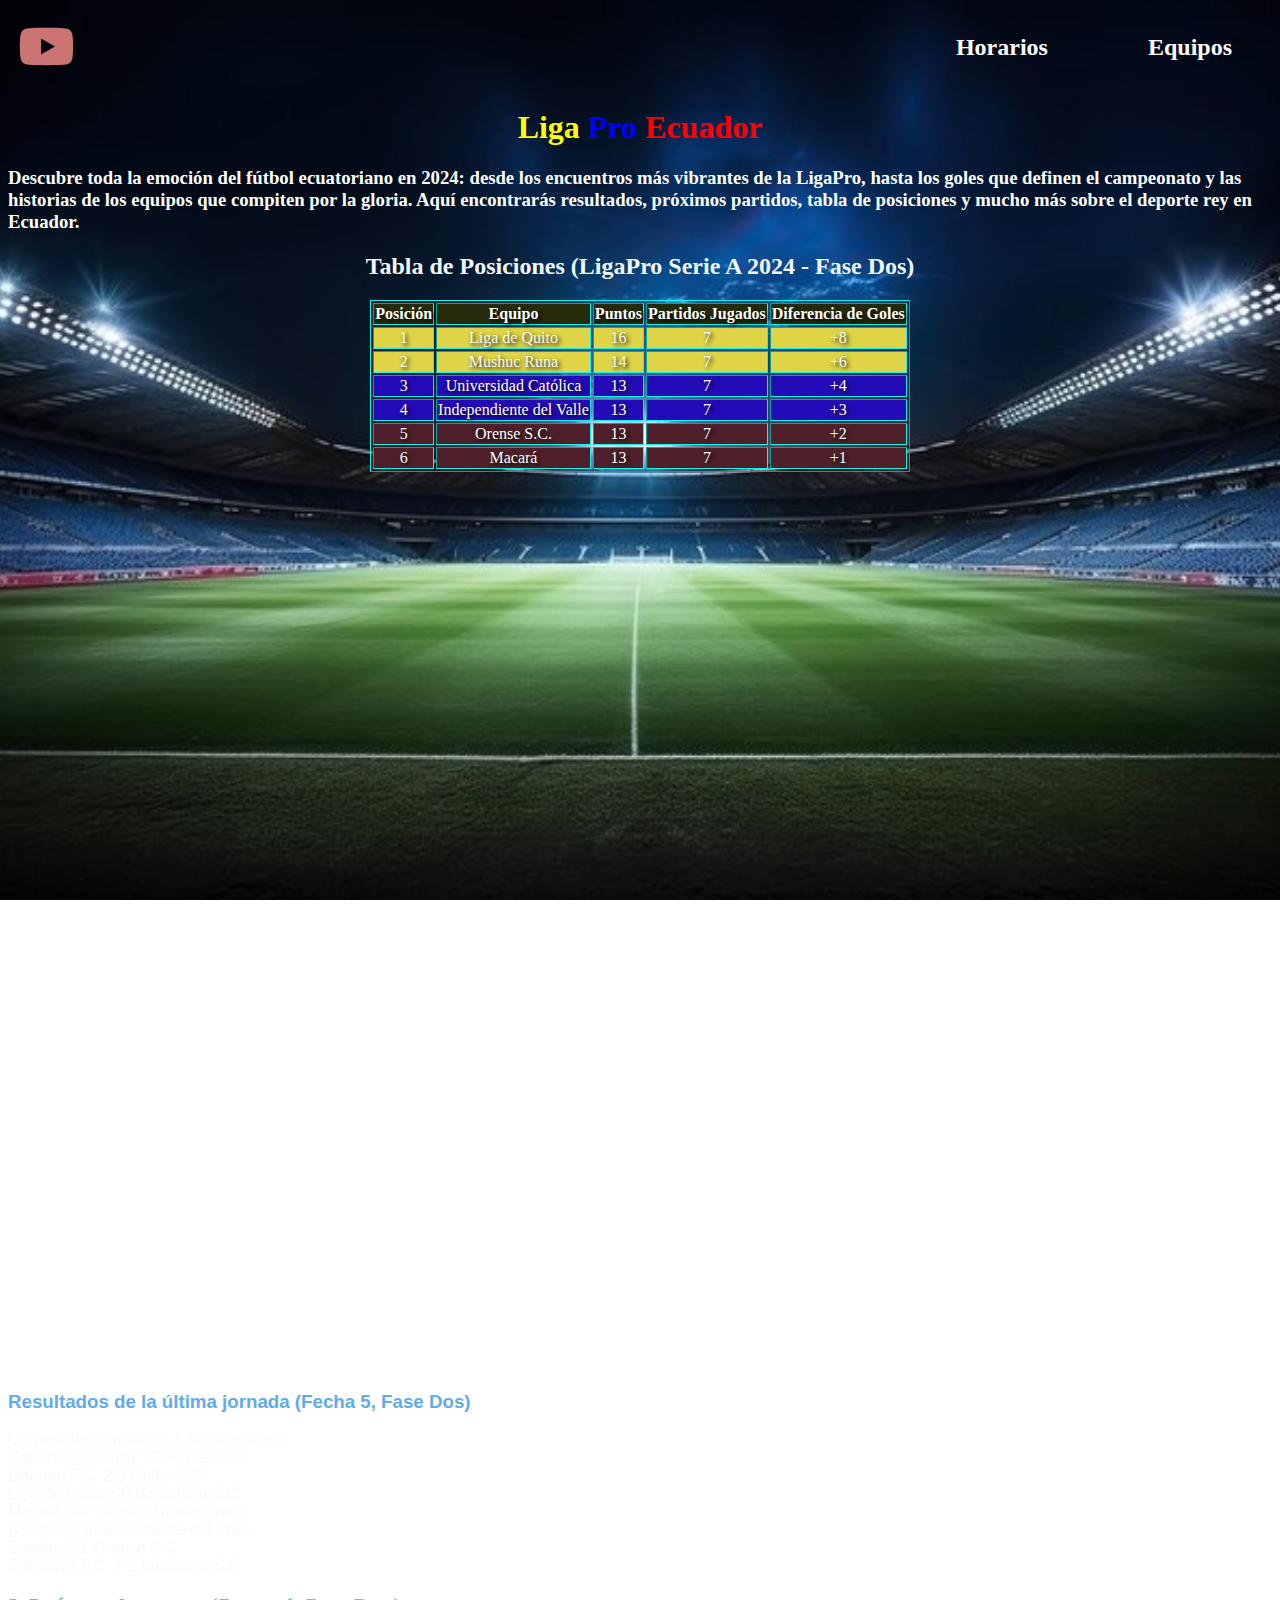
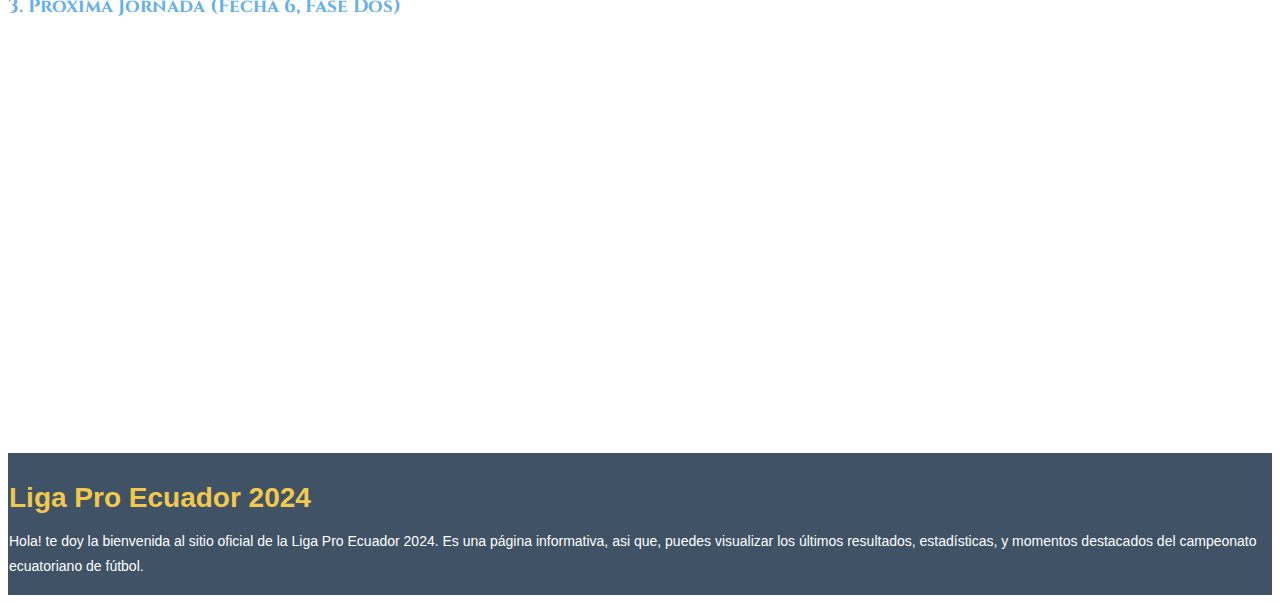
<file: index.html>
<!DOCTYPE html>
<html lang="en">

<head>
    <meta charset="UTF-8">
    <meta name="viewport" content="width=device-width, initial-scale=1.0">
    <link rel="icon" type="image/jpg" sizes="32x32" href="ImagenesPro/Logo.jpg">
    <link rel="apple-touch-icon" sizes="180x180" href="ImagenesPro/Logo.jpg">
    <link rel="icon" type="image/jpg" sizes="16x16" href="ImagenesPro/Logo.jpg">
    <title>Fútbol Ecuatoriano 2024</title>
    <!--CSS-->
    <link rel="stylesheet" href="estilos/bases.css">
    <link rel="stylesheet" href="estilos/mains.css">

</head>

<body>
    <!--Encabezado-->
    <header class="s-header">
        <section class="barra-superior">
            <!-- Logo de YouTube -->
            <div class="header-logo">
                <a class="logo-youtube" href="https://www.youtube.com/@LIGAPROEC">
                    <i class="fab fa-youtube" aria-hidden="true"></i>
                </a>
            </div>
            <!-- Enlaces de Horarios y Equipos -->
            <!--Ayuda a navegar dentro del sitio web-->
            <nav>
                <div class="enlaces">
                    <h1><a href="html/horarios.html">Horarios</a></h1>
                    <h1><a href="html/equipos.html">Equipos</a></h1>
                </div>
            </nav>
        </section>

    </header>
    <!------------------------------------------------------------------------------------------------------------------------------------------------------------------------>
    <!--Título de la Página luego del encabezado-->
    <div class="titulo-principal">
        <h1 class="titulo">
            <span class="liga">Liga</span>
            <span class="pro">Pro</span>
            <span class="ecuador">Ecuador</span>
        </h1>
    </div>
    <!------------------------------------------------------------------------------------------------------------------------------------------------------------------------>
    <!--Texto de entrada para iniciar con la página informativa-->
    <div class="introduccion">
        <h3>Descubre toda la emoción del fútbol ecuatoriano en 2024: desde los encuentros más
            vibrantes de la LigaPro, hasta los goles que definen el campeonato y las historias de los equipos que
            compiten
            por
            la gloria. Aquí encontrarás resultados, próximos partidos, tabla de posiciones y mucho más sobre el deporte
            rey
            en
            Ecuador.</h3>
    </div>
    <!------------------------------------------------------------------------------------------------------------------------------------------------------------------------>
    <!--Comienzo de tabla acerca de la tabla de posiciones más relevante de la Liga Pro Seria A 2024-->
    <section class="tabla-principal">
        <div>
            <h2 class="TextoTablaPrincipal">Tabla de Posiciones (LigaPro Serie A 2024 - Fase Dos)</h2>
            <!--Creamos la tabla-->
            <table border="1px" align="center" class="BordesTabla">
                <!--Encabezado de la tabla-->
                <tr class="EncabezadotablaPrincipal">
                    <th>Posición</th>
                    <th>Equipo</th>
                    <th>Puntos</th>
                    <th>Partidos Jugados</th>
                    <th>Diferencia de Goles</th>
                </tr>
                <!--Atributos de la secciones-->
                <tr class="tablafondoazul">
                    <td style="text-align: center">1</td>
                    <td>Liga de Quito</td>
                    <td style="text-align: center">16</td>
                    <td style="text-align: center;">7</td>
                    <td style="text-align: center">+8</td>
                </tr>
                <!--Atributos de la secciones-->
                <tr class="tablafondoazul">
                    <td style="text-align: center">2</td>
                    <td>Mushuc Runa</td>
                    <td style="text-align: center">14</td>
                    <td style="text-align: center;">7</td>
                    <td style="text-align: center">+6</td>
                </tr>
                <!--Atributos de la secciones-->
                <tr class="tablafondorojo">
                    <td style="text-align: center">3</td>
                    <td>Universidad Católica</td>
                    <td style="text-align: center">13</td>
                    <td style="text-align: center;">7</td>
                    <td style="text-align: center">+4</td>
                </tr>
                <!--Atributos de la secciones-->
                <tr class="tablafondorojo">
                    <td style="text-align: center">4</td>
                    <td>Independiente del Valle</td>
                    <td style="text-align: center">13</td>
                    <td style="text-align: center;">7</td>
                    <td style="text-align: center">+3</td>
                </tr>
                <!--Atributos de la secciones-->
                <tr class="tablafondoamarillo">
                    <td style="text-align: center">5</td>
                    <td>Orense S.C.</td>
                    <td style="text-align: center">13</td>
                    <td style="text-align: center;">7</td>
                    <td style="text-align: center">+2</td>
                </tr>
                <!--Atributos de la secciones-->
                <tr class="tablafondoamarillo">
                    <td style="text-align: center">6</td>
                    <td>Macará</td>
                    <td style="text-align: center">13</td>
                    <td style="text-align: center;">7</td>
                    <td style="text-align: center">+1</td>
                </tr>
            </table>
        </div>
    </section>
    <!------------------------------------------------------------------------------------------------------------------------------------------------------------------------>
    <!--Empezamos este div para poner un video más detallado acerca de la Liga Pro Ecuador 2024-->
    <div class="video-container">
        <iframe width="640" height="360" src="https://www.youtube.com/embed/Z0ldO6e65S4?si=MXjtuq8vVSUs28Ko"
            title="Liga Pro 2024" frameborder="0"
            allow="accelerometer; autoplay; clipboard-write; encrypted-media; gyroscope; picture-in-picture"
            allowfullscreen>
        </iframe>
    </div>
    <!------------------------------------------------------------------------------------------------------------------------------------------------------------------------>
    <!--li*5 hace un nuevo listado después del * con cantidad li (lista) * (por) 5(número de veces que va para abajo)-->
    <!--Este Section encierra los resultados de la jornada más reciente fecha 5 de la Liga Pro 2024-->
    <Section class="resultados">
        <h3 style="color: rgb(97, 171, 236);">Resultados de la última jornada (Fecha 5, Fase Dos)</h3>
        <div class="listaresultados">
            <li>Universidad Católica 2-1 Mushuc Runa</li>
            <li>Deportivo Cuenca 1-2 El Nacional</li>
            <li>Libertad F.C. 2-0 Delfín S.C.</li>
            <li>Liga de Quito 3-0 Barcelona S.C.</li>
            <li>Macará 0-0 Técnico Universitario</li>
            <li>Aucas 0-2 Independiente del Valle</li>
            <li>Emelec 2-1 Orense S.C.</li>
            <li>Cumbayá F.C. 1-2 Imbabura S.C.</li>
        </div>
    </Section>
    <!------------------------------------------------------------------------------------------------------------------------------------------------------------------------>
    <!--Este section encierra los partidos de la próxima jornada con fecha 6 de Liga Pro 2024-->
    <section class="proxima-jornada">
        <div>
            <!--Aquí cambia el color de mi título-->
            <h3 class="colortituloJonarnax">3. Próxima Jornada (Fecha 6, Fase Dos)</h3>
            <h4>Viernes 13 de septiembre</h4>
            <li>Orense S.C. vs Universidad Católica</li>

            <h4>Sábado 14 de septiembre</h4>
            <li>Delfín S.C. vs Deportivo Cuenca</li>
            <li>Imbabura S.C. vs Liga de Quito</li>
            <li>El Nacional vs Cumbayá F.C.</li>

            <h4>Domingo 15 de septiembre</h4>
            <li>Técnico Universitario vs Libertad F.C.</li>
            <li>Aucas vs Mushuc Runa</li>
            <li>Barcelona S.C. vs Macará</li>

            <h4>Lunes 16 de septiembre</h4>
            <li>Independiente del Valle vs Emelec</li>
        </div>
    </section>
    <!------------------------------------------------------------------------------------------------------------------------------------------------------------------------>
    <!--Method: Transfiere datos Action: Acción para formulario Label: Texto que te hace la petición Input: Permite ingresar la información al usuario; 
     placeholder: Sirve como marca de agua para el escrito; value: Sobreescribe el dato y te hace colocar el propio; required: Te obliga a llenar ese campo
     submit: sirve para el "enviar" -->

    <footer>
        <!--Realizamos un footer que nos dará una bienvenida al igual que el header-->
        <div class="footer-container">
            <div class="footer-acercade">
                <h3>Liga Pro Ecuador 2024</h3>
                <p>
                    Hola! te doy la bienvenida al sitio oficial de la Liga Pro Ecuador 2024. Es una página informativa,
                    asi que, puedes visualizar los últimos resultados, estadísticas, y momentos destacados del
                    campeonato ecuatoriano de fútbol.
                </p>
            </div>
        </div>

    </footer>

</body>
</file>
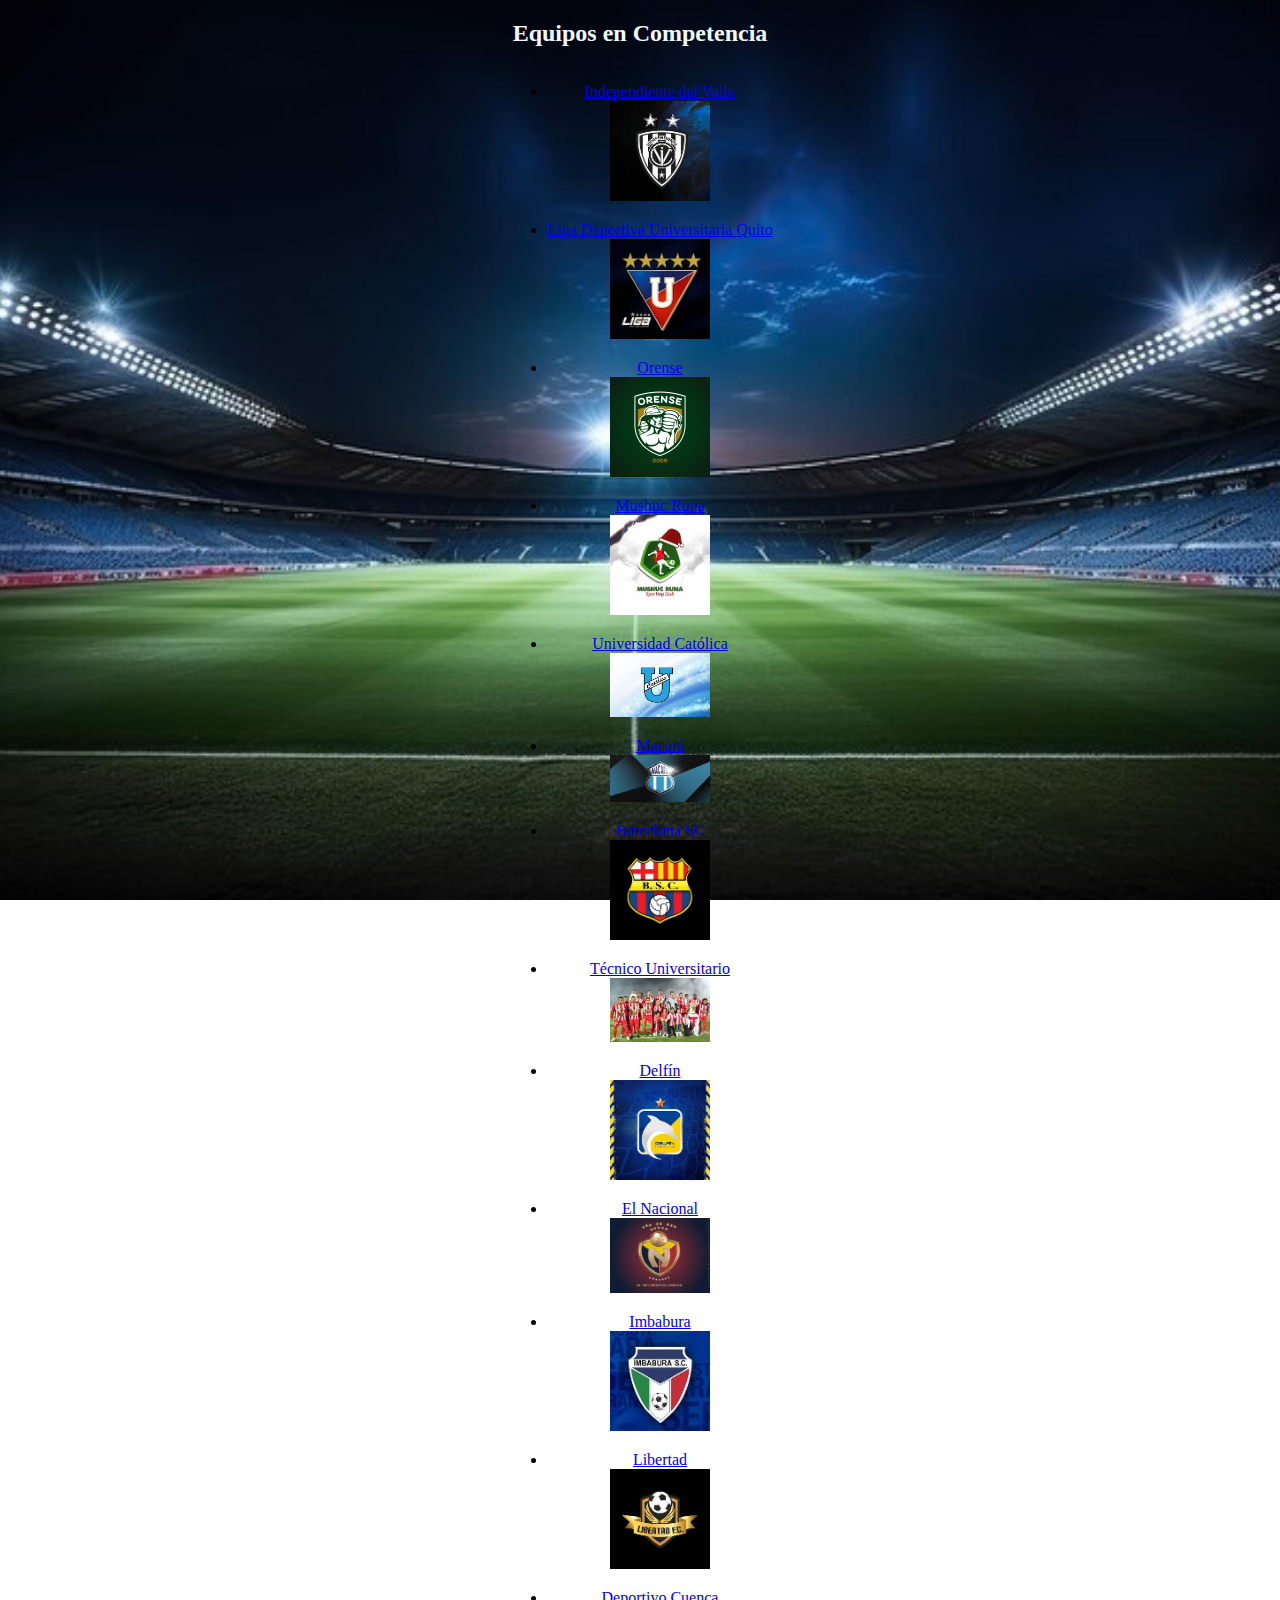
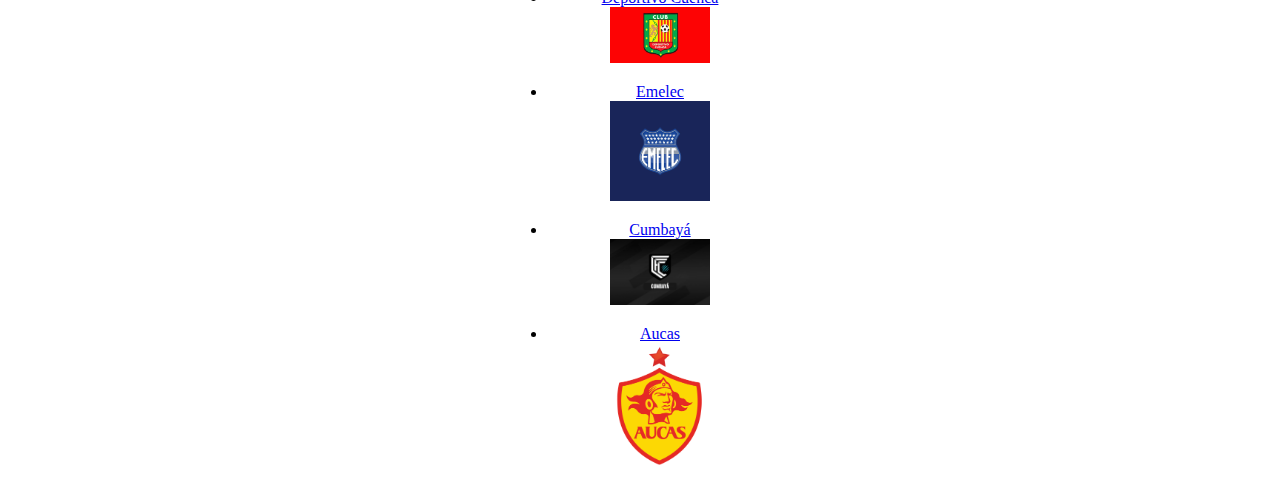
<file: html/equipos.html>
<!DOCTYPE html>
<html lang="en">

<head>
    <meta charset="UTF-8">
    <meta name="viewport" content="width=device-width, initial-scale=1.0">
    <link rel="icon" type="image/jpg" sizes="32x32" href="../ImagenesPro/Logo.jpg">
    <link rel="apple-touch-icon" sizes="180x180" href="../ImagenesPro/Logo.jpg">
    <link rel="icon" type="image/jpg" sizes="16x16" href="../ImagenesPro/Logo.jpg">
    <title>Equipos Participantes</title>
    <!--CSS-->
    <link rel="stylesheet" href="../estilos/bases.css">
    <link rel="stylesheet" href="../estilos/mains.css">
</head>

<body>
    <div class="Titulo-equipos">
        <h2>Equipos en Competencia</h2>
    </div>
    <!--Este section sirve para mostrar los equipos participantes en la Liga Pro 2024-->
    <section class="Equipos">
        <div>
            <ul>
                <!--Div para recuadro del equipo-->
                <div class="Independiente">
                    <p>
                        <!--Aquí ponemos el nombre del equipo con un enlace a las últimas novedades a tiempo real de una página externa-->
                        <li><a href="https://onefootball.com/es/equipo/independiente-del-valle-2065">Independiente del
                                Valle</a>
                        </li>
                        <img src="../ImagenesPro/Independiente.jfif" alt="Imagen html" width="50px" height="50px"
                            title="Ecuador">
                    </p>
                </div>

                <!--Div para recuadro del equipo-->
                <div class="Liga">
                    <p>
                        <!--Aquí ponemos el nombre del equipo con un enlace a las últimas novedades a tiempo real de una página externa-->
                        <li><a href="https://onefootball.com/es/equipo/ldu-quito-1686">Liga Deportiva Universitaria
                                Quito</a></li>
                        <img src="../ImagenesPro/Liga.jfif" alt="Imagen HTML" width="50px" height="50px"
                            title="Ecuador">
                    </p>
                </div>

                <!--Div para recuadro del equipo-->
                <div class="Orense">
                    <p>
                        <!--Aquí ponemos el nombre del equipo con un enlace a las últimas novedades a tiempo real de una página externa-->
                        <li><a href="https://onefootball.com/es/equipo/orense-sc-17079">Orense</a></li>
                        <img src="../ImagenesPro/Orense.jpg" alt="Imagen HTML" width="50px" height="50px"
                            title="Ecuador">
                    </p>
                </div>

                <!--Div para recuadro del equipo-->
                <div class="Mushuc">
                    <p>
                        <!--Aquí ponemos el nombre del equipo con un enlace a las últimas novedades a tiempo real de una página externa-->
                        <li><a href="https://onefootball.com/es/equipo/mushuc-runa-sc-4665">Mushuc Runa</a></li>
                        <img src="../ImagenesPro/Mushuc.jfif" alt="Imagen HTML" width="50px" height="50px"
                            title="Ecuador">
                    </p>
                </div>

                <!--Div para recuadro del equipo-->
                <div class="Catolica">
                    <p>
                        <!--Aquí ponemos el nombre del equipo con un enlace a las últimas novedades a tiempo real de una página externa-->
                        <li><a href="https://onefootball.com/es/equipo/universidad-catolica-2412">Universidad
                                Católica</a></li>
                        <img src="../ImagenesPro/Católica.jpg" alt="Imagen HTML" width="50px" height="50px"
                            title="Ecuador">
                    </p>
                </div>

                <!--Div para recuadro del equipo-->
                <div class="Macara">
                    <p>
                        <!--Aquí ponemos el nombre del equipo con un enlace a las últimas novedades a tiempo real de una página externa-->
                        <li><a href="https://onefootball.com/es/equipo/macara-7613">Macará</a></li>
                        <img src="../ImagenesPro/Macará.webp" alt="Imagen HTML" width="50px" height="50px"
                            title="Ecuador">
                    </p>
                </div>

                <!--Div para recuadro del equipo-->
                <div class="Barcelona">
                    <p>
                        <!--Aquí ponemos el nombre del equipo con un enlace a las últimas novedades a tiempo real de una página externa-->
                        <li><a href="https://onefootball.com/es/equipo/barcelona-sc-1698">Barcelona SC</a></li>
                        <img src="../ImagenesPro/Barcelona.jpg" alt="Imagen HTML" width="50px" height="50px"
                            title="Ecuador">
                    </p>
                </div>

                <!--Div para recuadro del equipo-->
                <div class="tec-universitario">
                    <p>
                        <!--Aquí ponemos el nombre del equipo con un enlace a las últimas novedades a tiempo real de una página externa-->
                        <li><a href="https://onefootball.com/es/equipo/tecnico-universitario-9607">Técnico
                                Universitario</a></li>
                        <img src="../ImagenesPro/Técnico Universitario.jpg" alt="Imagen HTML" width="50px" height="50px"
                            title="Ecuador">
                    </p>
                </div>

                <!--Div para recuadro del equipo-->
                <div class="Delfin">
                    <p>
                        <!--Aquí ponemos el nombre del equipo con un enlace a las últimas novedades a tiempo real de una página externa-->
                        <li><a href="https://onefootball.com/es/equipo/delfin-6425">Delfín</a></li>
                        <img src="../ImagenesPro/Delfin.jfif" alt="Imagen HTML" width="50px" height="50px"
                            title="Ecuador">
                    </p>
                </div>

                <!--Div para recuadro del equipo-->
                <div class="Nacho">
                    <p>
                        <!--Aquí ponemos el nombre del equipo con un enlace a las últimas novedades a tiempo real de una página externa-->
                        <li><a href="https://onefootball.com/es/equipo/el-nacional-4026">El Nacional</a></li>
                        <img src="../ImagenesPro/Nacho.jpg" alt="Imagen HTML" width="50px" height="50px"
                            title="Ecuador">
                    </p>
                </div>

                <!--Div para recuadro del equipo-->
                <div class="Imbabura">
                    <p>
                        <!--Aquí ponemos el nombre del equipo con un enlace a las últimas novedades a tiempo real de una página externa-->
                        <li><a href="https://onefootball.com/es/equipo/imbabura-22968">Imbabura</a></li>
                        <img src="../ImagenesPro/Imbabura.jfif" alt="Imagen HTML" width="50px" height="50px"
                            title="Ecuador">
                    </p>
                </div>

                <!--Div para recuadro del equipo-->
                <div class="Libertad">
                    <p>
                        <!--Aquí ponemos el nombre del equipo con un enlace a las últimas novedades a tiempo real de una página externa-->
                        <li><a href="https://onefootball.com/es/equipo/libertad-22361">Libertad</a></li>
                        <img src="../ImagenesPro/Libertad.png" alt="Imagen HTML" width="50px" height="50px"
                            title="Ecuador">
                    </p>
                </div>

                <!--Div para recuadro del equipo-->
                <div class="Cuenca">
                    <p>
                        <!--Aquí ponemos el nombre del equipo con un enlace a las últimas novedades a tiempo real de una página externa-->
                        <li><a href="https://onefootball.com/es/equipo/deportivo-cuenca-4011">Deportivo Cuenca</a></li>
                        <img src="../ImagenesPro/Cuenca.jpg" alt="Imagen HTML" width="50px" height="50px"
                            title="Ecuador">
                    </p>
                </div>

                <!--Div para recuadro del equipo-->
                <div class="Emelec">
                    <p>
                        <!--Aquí ponemos el nombre del equipo con un enlace a las últimas novedades a tiempo real de una página externa-->
                        <li> <a href="https://onefootball.com/es/equipo/cs-emelec-1672">Emelec</a></li>
                        <img src="../ImagenesPro/Emelec.png" alt="Imagen HTML" width="50px" height="50px"
                            title="Ecuador">
                    </p>
                </div>

                <!--Div para recuadro del equipo-->
                <div class="Cumbaya">
                    <p>
                        <!--Aquí ponemos el nombre del equipo con un enlace a las últimas novedades a tiempo real de una página externa-->
                        <li><a href="https://onefootball.com/es/equipo/cumbaya-20827">Cumbayá</a></li>
                        <img src="../ImagenesPro/Cumbaya.webp" alt="Imagen HTML" width="50px" height="50px"
                            title="Ecuador">
                    </p>
                </div>

                <!--Div para recuadro del equipo-->
                <div class="Aucas">
                    <p>
                        <!--Aquí ponemos el nombre del equipo con un enlace a las últimas novedades a tiempo real de una página externa-->
                        <li><a href="https://onefootball.com/es/equipo/aucas-4666">Aucas</a></li>
                        <img src="../ImagenesPro/aucas.png" alt="Imagen HTML" width="50px" height="50px"
                            title="Ecuador">
                    </p>
                </div>
            </ul>
        </div>
    </section>
</body>
</file>
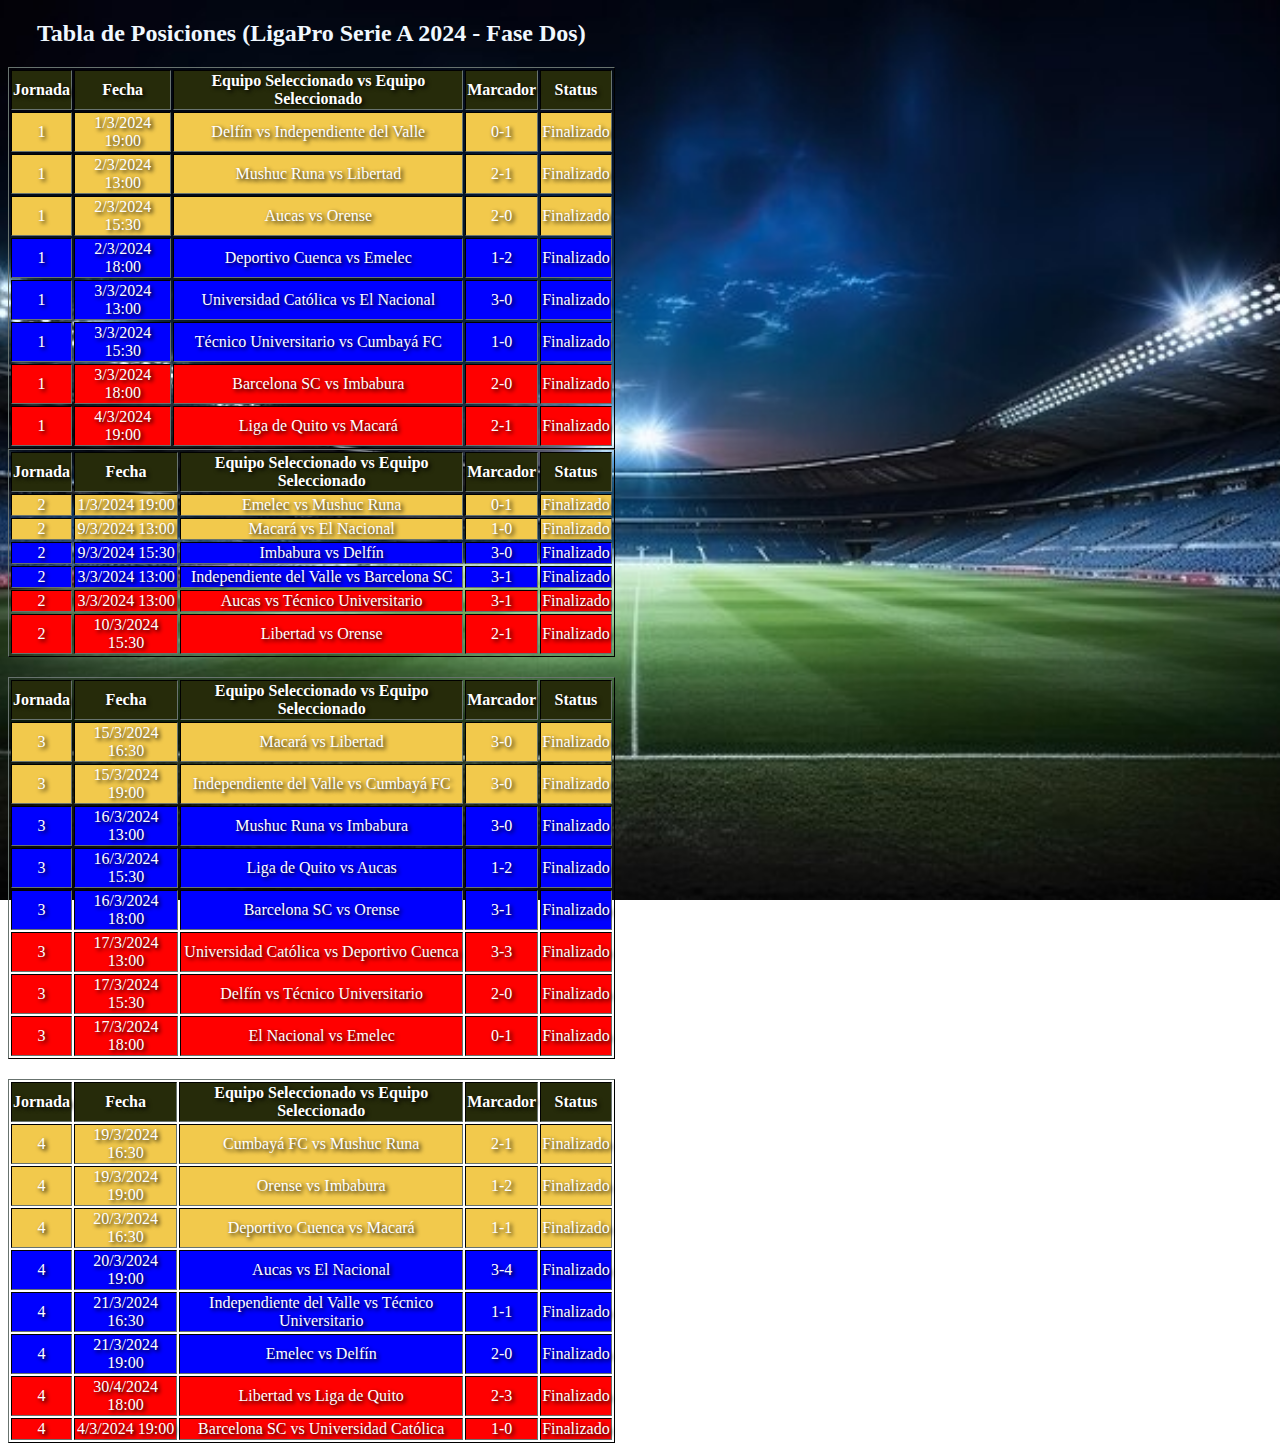
<file: html/horarios.html>
<!DOCTYPE html>
<html lang="en">

<head>
    <meta charset="UTF-8">
    <meta name="viewport" content="width=device-width, initial-scale=1.0">
    <!--Link de 3 formas diferentes para ver el logo en la parte de nav-->
    <link rel="icon" type="image/jpg" sizes="32x32" href="../ImagenesPro/Logo.jpg">
    <link rel="apple-touch-icon" sizes="180x180" href="../ImagenesPro/Logo.jpg">
    <link rel="icon" type="image/jpg" sizes="16x16" href="../ImagenesPro/Logo.jpg">
    <title>Horarios</title>
    <!--CSS-->
    <link rel="stylesheet" href="../estilos/bases.css">
    <link rel="stylesheet" href="../estilos/mains.css">
</head>

<body class="body-horario">
    <div class="grid-container">
        <section class="tabla-horarios" style="text-align: center;">

            <!--Empezamos creando la tabla de la Primera Jornada de la Liga Pro 2024-->
            <h2 class="h2-tablas">Tabla de Posiciones (LigaPro Serie A 2024 - Fase Dos)</h2>
            <table border="1px" align="center" class="Encabesha">
                <!--Encabezado de la tabla-->
                <tr class="EncabezadoTabla1">
                    <th>Jornada</th>
                    <th>Fecha</th>
                    <th>Equipo Seleccionado vs Equipo Seleccionado</th>
                    <th>Marcador</th>
                    <th>Status</th>
                </tr>
                <!--Filas de partidos de fondo amarillo-->
                <tr class="colorAmarillo">
                    <td style="text-align: center">1</td>
                    <td>1/3/2024 19:00</td>
                    <td style="text-align: center">Delfín vs Independiente del Valle</td>
                    <td style="text-align: center;">0-1</td>
                    <td style="text-align: center">Finalizado</td>
                </tr>
                <!--Filas de partidos de fondo amarillo-->
                <tr class="colorAmarillo">
                    <td>1</td>
                    <td>2/3/2024 13:00</td>
                    <td>Mushuc Runa vs Libertad</td>
                    <td>2-1</td>
                    <td>Finalizado</td>
                </tr>
                <!--Filas de partidos de fondo amarillo-->
                <tr class="colorAmarillo">
                    <td>1</td>
                    <td>2/3/2024 15:30</td>
                    <td>Aucas vs Orense</td>
                    <td>2-0</td>
                    <td>Finalizado</td>
                </tr>
                <!--Filas de partidos de fondo azúl-->
                <tr class="colorAzul">
                    <td>1</td>
                    <td>2/3/2024 18:00</td>
                    <td>Deportivo Cuenca vs Emelec</td>
                    <td>1-2</td>
                    <td>Finalizado</td>
                </tr>
                <!--Filas de partidos de fondo azúl-->
                <tr class="colorAzul">
                    <td>1</td>
                    <td>3/3/2024 13:00</td>
                    <td>Universidad Católica vs El Nacional</td>
                    <td>3-0</td>
                    <td>Finalizado</td>
                </tr>
                <!--Filas de partidos de fondo azúl-->
                <tr class="colorAzul">
                    <td>1</td>
                    <td>3/3/2024 15:30</td>
                    <td>Técnico Universitario vs Cumbayá FC</td>
                    <td>1-0</td>
                    <td>Finalizado</td>
                </tr>
                <!--Filas de partidos de fondo rojo-->
                <tr class="colorRojo">
                    <td>1</td>
                    <td>3/3/2024 18:00</td>
                    <td>Barcelona SC vs Imbabura</td>
                    <td>2-0</td>
                    <td>Finalizado</td>
                </tr>
                <!--Filas de partidos de fondo rojo-->
                <tr class="colorRojo">
                    <td>1</td>
                    <td>4/3/2024 19:00</td>
                    <td>Liga de Quito vs Macará</td>
                    <td>2-1</td>
                    <td>Finalizado</td>
                </tr>
            </table>
    </div>
    </section>
    <!------------------------------------------------------------------------------------------------------------------------------------------------------------------------>
    <!--Creamos la segunda tabla que pertenece a la segunda Jonarda de la Liga Pro 2024-->
    <section class="tabla-horarios2">
        <!--Vemos que la tabla tenga borde, alineada al centro y especificaciones-->
        <table border="1px" align="center" class="Encabesha">
            <!--Encabezado de la tabla-->
            <tr class="EncabezadoTabla1">
                <th>Jornada</th>
                <th>Fecha</th>
                <th>Equipo Seleccionado vs Equipo Seleccionado</th>
                <th>Marcador</th>
                <th>Status</th>
            </tr>
            <!--Filas de partidos de fondo amarillo-->
            <tr class="colorAmarillo">
                <td>2</td>
                <td>1/3/2024 19:00</td>
                <td>Emelec vs Mushuc Runa</td>
                <td>0-1</td>
                <td>Finalizado</td>
            </tr>
            <!--Filas de partidos de fondo amarillo-->
            <tr class="colorAmarillo">
                <td>2</td>
                <td>9/3/2024 13:00</td>
                <td>Macará vs El Nacional</td>
                <td>1-0</td>
                <td>Finalizado</td>
            </tr>
            <!--Filas de partidos de fondo azúl-->
            <tr class="colorAzul">
                <td>2</td>
                <td>9/3/2024 15:30</td>
                <td>Imbabura vs Delfín</td>
                <td>3-0</td>
                <td>Finalizado</td>
            </tr>
            <!--Filas de partidos de fondo azúl-->
            <tr class="colorAzul">
                <td>2</td>
                <td>3/3/2024 13:00</td>
                <td>Independiente del Valle vs Barcelona SC</td>
                <td>3-1</td>
                <td>Finalizado</td>
            </tr>
            <!--Filas de partidos de fondo rojo-->
            <tr class="colorRojo">
                <td>2</td>
                <td>3/3/2024 13:00</td>
                <td>Aucas vs Técnico Universitario</td>
                <td>3-1</td>
                <td>Finalizado</td>
            </tr>
            <!--Filas de partidos de fondo rojo-->
            <tr class="colorRojo">
                <td>2</td>
                <td>10/3/2024 15:30</td>
                <td>Libertad vs Orense</td>
                <td>2-1</td>
                <td>Finalizado</td>
            </tr>
        </table>
    </section>
    <!------------------------------------------------------------------------------------------------------------------------------------------------------------------------>
    <section class="tabla-horarios3">
        <!--Creamos la tercera tabla acerca de la primera Jornada de la Liga Pro-->
        <table border="1px" align="center" class="Encabesha"> <!--Encabezado de la tabla-->
            <tr class="EncabezadoTabla1">
                <th>Jornada</th>
                <th>Fecha</th>
                <th>Equipo Seleccionado vs Equipo Seleccionado</th>
                <th>Marcador</th>
                <th>Status</th>
            </tr>
            <!--Atributos de la secciones-->
            <tr class="colorAmarillo">
                <td>3</td>
                <td>15/3/2024 16:30</td>
                <td>Macará vs Libertad</td>
                <td>3-0</td>
                <td>Finalizado</td>
            </tr>
            <!--Atributos de la secciones-->
            <tr class="colorAmarillo">
                <td>3</td>
                <td>15/3/2024 19:00</td>
                <td>Independiente del Valle vs Cumbayá FC</td>
                <td>3-0</td>
                <td>Finalizado</td>
            </tr>
            <!--Atributos de la secciones-->
            <tr class="colorAzul">
                <td>3</td>
                <td>16/3/2024 13:00</td>
                <td>Mushuc Runa vs Imbabura</td>
                <td>3-0</td>
                <td>Finalizado</td>
            </tr>
            <!--Atributos de la secciones-->
            <tr class="colorAzul">
                <td>3</td>
                <td>16/3/2024 15:30</td>
                <td>Liga de Quito vs Aucas</td>
                <td>1-2</td>
                <td>Finalizado</td>
            </tr>
            <!--Atributos de la secciones-->
            <tr class="colorAzul">
                <td>3</td>
                <td>16/3/2024 18:00</td>
                <td>Barcelona SC vs Orense</td>
                <td>3-1</td>
                <td>Finalizado</td>
            </tr>
            <!--Atributos de la secciones-->
            <tr class="colorRojo">
                <td>3</td>
                <td>17/3/2024 13:00</td>
                <td>Universidad Católica vs Deportivo Cuenca</td>
                <td>3-3</td>
                <td>Finalizado</td>
            </tr>
            <tr class="colorRojo">
                <td>3</td>
                <td>17/3/2024 15:30</td>
                <td>Delfín vs Técnico Universitario</td>
                <td>2-0</td>
                <td>Finalizado</td>
            </tr>
            <tr class="colorRojo">
                <td>3</td>
                <td>17/3/2024 18:00</td>
                <td>El Nacional vs Emelec</td>
                <td>0-1</td>
                <td>Finalizado</td>
            </tr>
        </table>
    </section>
    <!------------------------------------------------------------------------------------------------------------------------------------------------------------------------>
    <section class="tabla-horarios4">
        <table border="1px" align="center" class="Encabesha">
            <!--Encabezado de la tabla-->
            <tr class="EncabezadoTabla1">
                <th>Jornada</th>
                <th>Fecha</th>
                <th>Equipo Seleccionado vs Equipo Seleccionado</th>
                <th>Marcador</th>
                <th>Status</th>
            </tr>
            <!--Atributos de la secciones-->
            <tr class="colorAmarillo">
                <td>4</td>
                <td>19/3/2024 16:30</td>
                <td>Cumbayá FC vs Mushuc Runa</td>
                <td>2-1</td>
                <td>Finalizado</td>
            </tr>
            <!--Atributos de la secciones-->
            <tr class="colorAmarillo">
                <td>4</td>
                <td>19/3/2024 19:00</td>
                <td>Orense vs Imbabura</td>
                <td>1-2</td>
                <td>Finalizado</td>
            </tr>
            <!--Atributos de la secciones-->
            <tr class="colorAmarillo">
                <td>4</td>
                <td>20/3/2024 16:30</td>
                <td>Deportivo Cuenca vs Macará</td>
                <td>1-1</td>
                <td>Finalizado</td>
            </tr>
            <!--Atributos de la secciones-->
            <tr class="colorAzul">
                <td>4</td>
                <td>20/3/2024 19:00</td>
                <td>Aucas vs El Nacional</td>
                <td>3-4</td>
                <td>Finalizado</td>
            </tr>
            <!--Atributos de la secciones-->
            <tr class="colorAzul">
                <td>4</td>
                <td>21/3/2024 16:30</td>
                <td>Independiente del Valle vs Técnico Universitario</td>
                <td>1-1</td>
                <td>Finalizado</td>
            </tr>
            <!--Atributos de la secciones-->
            <tr class="colorAzul">
                <td>4</td>
                <td>21/3/2024 19:00</td>
                <td>Emelec vs Delfín</td>
                <td>2-0</td>
                <td>Finalizado</td>
            </tr>
            <!--Atributos de la secciones-->
            <tr class="colorRojo">
                <td>4</td>
                <td>30/4/2024 18:00</td>
                <td>Libertad vs Liga de Quito</td>
                <td>2-3</td>
                <td>Finalizado</td>
            </tr>
            <!--Atributos de la secciones-->
            <tr class="colorRojo">
                <td>4</td>
                <td>4/3/2024 19:00</td>
                <td>Barcelona SC vs Universidad Católica</td>
                <td>1-0</td>
                <td>Finalizado</td>
            </tr>
        </table>
    </section>
</body>
</file>
<file: estilos/mains.css>
html {
    /*Tamaño de la letra en 16px*/
    font-size: 16px;
    /*Ponemos una imagen de fondo que se adapte a nuestra iniciativa*/
    background-image: url(../ImagenesPro/Fondito.jpg);
    /*Tiene que estar centrada*/
    background-position: center;
    /*No se debe repetir en la página*/
    background-repeat: no-repeat;
    /*Debe cubrir toda la página*/
    background-size: cover;
    /*Se debe ajustar a todo el entorno de la resolución en pantalla*/
    background-attachment: fixed;

}


/*Para la barra superior*/
.barra-superior {
    /*Es un flexbox que sirve para organizar los eventos en la barra*/
    display: flex;
    /*Se distribuyen los elementos a ambos extremos*/
    justify-content: space-between;
    /*Alineamos los elementos en la barra*/
    align-items: center;
    /*añadimos uno de 10px para que se tenga un poco de espacio interno en la barra*/
    padding: 10px;
}

/*Para el logo de YouTube*/
.logo-youtube {
    /*Eliminamos subrayado de enlaces para que el logo se vea limpio*/
    text-decoration: none;
    /*le damos color rojo*/
    color: #ca7474;
    /*hacemos más grande el logo para que sea más grande y visible*/
    font-size: 50px;
    /*aplicamos esta transición para cuando tengamos un hover, active o cualquier cambio tenga una transición suave*/
    transition: color 0.3s ease
}

/*Enlaces de "Horarios" y "Equipos"*/
.enlaces {
    /*Sirve para organizar los eventos en los enlaces*/
    display: flex;
    /*Controla el espacio entre las filas y columnas, o entre los elementos dentro de un contenedor, sin necesidad de agregar márgenes manualmente a cada uno*/
    gap: 100px;
    /* Espacio entre los enlaces */
    padding-right: 30px;
    /* Espacio a la derecha */
}

/*En los enlaces que tengan h1, tendrán que ser de 24px*/
.enlaces h1 {
    font-size: 24px;
}

/*Aplica estilos a los elementos <a> (enlaces) que se encuentran dentro de un contenedor con la clase enlaces*/
.enlaces a {
    /* Define el color del texto de los enlaces dentro de la clase "enlaces" como blanco*/
    color: #ffffff;
    /* Elimina el subrayado predeterminado de los enlaces, haciendo que se vean más limpios*/
    text-decoration: none;

}

/*Transicion de estilos para los links*/
a:hover,
/*Le genera un pequeño brillo*/
a:focus,
/*Marcado, sale color*/
a:active {
    color: rgb(33, 248, 237);
}

/*Para pantallas pequeñas*/
@media (max-width: 768px) {
    .barra-superior {
        /*Cambia la disposición de los elementos dentro del contenedor .barra-superior a una dirección vertical (en columnas), 
        en lugar de la dirección horizontal habitual.*/
        flex-direction: column;
        /*Alinea todos los elementos dentro del contenedor de la .barra-superior al centro horizontal del contenedor.*/
        align-items: center;
    }

    .enlaces {
        /*Hace que los elementos dentro de .enlaces se apilen uno debajo de otro en una dirección vertical.*/
        flex-direction: column;
        /*Añade un espacio de 10 píxeles entre los elementos dentro del contenedor .enlaces.*/
        gap: 10px;
    }

    .logo-youtube {
        /*Tamaño del logo*/
        font-size: 40px;
    }
}

/*Todo este código tiene la función de cambiar 3 cosas Liga: color amarillo, Pro: color azúl y Ecuador:color rojo complementando el 2024*/
.titulo {
    text-align: center;
}

/*Todo este código tiene la función de cambiar 3 cosas Liga: color amarillo, Pro: color azúl y Ecuador:color rojo complementando el 2024*/
.liga {
    color: yellow;
}

/*Todo este código tiene la función de cambiar 3 cosas Liga: color amarillo, Pro: color azúl y Ecuador:color rojo complementando el 2024*/
.pro {
    color: blue;
}

/*Todo este código tiene la función de cambiar 3 cosas Liga: color amarillo, Pro: color azúl y Ecuador:color rojo complementando el 2024*/
.ecuador {
    color: red;
}

/*Añadimos color en ".introducción", letra Times New Roman y debe ser de 14px*/
.introduccion {
    color: rgb(255, 255, 255);

    font-family: 'Times New Roman', Times, serif;
    size: 14px;
}

/*Los textos de la tabla principal estarán centrados*/
.tabla-principal {
    text-align: center
}

/*Hará que el texto de la tabla de la página principal tenga color, su texto esté alineado al centro y su letra sea Cinzel*/
.TextoTablaPrincipal {
    color: aliceblue;
    /*Alineado al centro*/
    text-align: center;
    /*De la fuente de google Cinzel Saira*/
    font-family: "Cinzel&family=Saira";
}

/*Damos color a los bordes de la tabla y una sombra*/
.BordesTabla {
    /*Le damos color al borde de la tabla*/
    border-color: rgb(13, 248, 236);
    /*Le damos una sombra para que resalte*/
    text-shadow: 2px 2px 4px black;
}

/*Clase para modificar el encabezado de la tabla principal de la página*/
.EncabezadotablaPrincipal {
    /*Le damos color al encabezado de la tabla*/
    color: rgb(255, 255, 255);
    /*Le damos una sombra para que resalte*/
    background-color: rgb(37, 43, 10);
}

/*Le damos un fondo amarillo. Esto no confunde al desarrollador por los comentarios, es una medida de entendimiento de trabajo propio*/
.tablafondoazul {
    /*Color de texto en blanco*/
    color: rgb(247, 247, 247);
    /*Fondo Amarillo*/
    background-color: rgb(222, 212, 70);
    /*Le damos una sombra para que resalte*/
    text-shadow: 2px 2px 4px black
}

/*Le damos un fondo azúl. Esto no confunde al desarrollador por los comentarios, es una medida de entendimiento de trabajo propio*/
.tablafondorojo {
    /*Color de texto blanco*/
    color: rgb(255, 255, 255);
    /*Color de fondo azúl*/
    background-color: rgb(36, 11, 184);
}

/*Le damos un fondo rojo. Esto no confunde al desarrollador por los comentarios, es una medida de entendimiento de trabajo propio*/
.tablafondoamarillo {
    /*Color de texto blanco*/
    color: rgb(255, 255, 255);
    /*Color de fondo rojo*/
    background-color: rgb(79, 32, 41);
    /*Margen interno de 8px*/
    padding: 8px;
    ;
}

/*Clase creada para el video de página principal*/
.video-container {
    display: flex;
    /*Centra horizontalmente*/
    justify-content: center;
    /*Centra verticalmente si es necesario*/
    align-items: center;
    /*Ajusta la altura para centrar verticalmente*/
    height: 100vh;
}

/*Clase creada para texto de resultados*/
.resultados {
    /*Tamaño de letra 20*/
    size: 20px;
    /*Tipo de letra Franklin Gothic Medium */
    font-family: 'Franklin Gothic Medium', 'Arial Narrow', Arial, sans-serif;
}

/*Clase creada para texto de las próximas jornadas*/
.proxima-jornada {
    /*Fuente de google Cinzel*/
    font-family: "Cinzel";

}

/*Clase creada para texto para la lista de resultados*/
.listaresultados {
    /*Color de texto blanco*/
    color: rgb(250, 250, 250);
    /*Fuente de google Cinzel*/
    font-style: normal;
    /*Peso de la letra de 10px(cantidad visual)*/
    font-weight: 10px;
}

/*Clase creada para texto de resultados*/
.proxima-jornada {
    color: rgb(255, 255, 255)
}

/*Clase creada para texto de resultados*/
.colortituloJonarnax {
    color: rgb(101, 175, 238);
}

/*------------------------------------*/

/* Estilos generales para footer*/
footer {
    /*Fondo de color azulado*/
    background-color: #3f5266;
    /*texto de color blanco*/
    color: white;
    /*Fuente Open Sans*/
    font-family: 'Open Sans', sans-serif;
    padding: 1px;
}


/* Sección About */
.footer-acercade h3 {
    /*28 px de tamaño de letra*/
    font-size: 28px;
    /*15px de margen de abajo*/
    margin-bottom: 15px;
    /*de color amarillo el texto*/
    color: #f2c94c;
}
/* Sección About */
.footer-acercade p {
    font-size: 14px;
    line-height: 1.8;
}


/* Diseño responsive */
/*Todo esto sirve para adaptar la resolución en dispositivos más pequeños */
@media (max-width: 768px) {
    .footer-container {
        grid-template-columns: 1fr 1fr;
        text-align: center;
    }
}

@media (max-width: 480px) {
    .footer-container {
        grid-template-columns: 1fr;
    }
}

/*---------------------------------------------------*/
/*Página Horarios*/

/*todos los h2 en las tablas deben ser de color de texto blanco y alineados al centro*/
.h2-tablas {
    color: aliceblue;
    text-align: center;
}
/*Esta clase da el color del borde y la sombra al encabezado*/
.Encabesha {
    border-color: rgb(28, 31, 30);
    text-shadow: 2px 2px 4px black;
}
/*Esta clase nos permite poner el texto de color blanco y un fondo gris/verde */
.EncabezadoTabla1 {
    color: rgb(255, 255, 255);
    background-color: rgb(38, 43, 10);
}

/*Podemos poner el texto blanco, centrado y de fondo amarillo*/
.colorAmarillo{
    color: #ffffff;
    text-align: center;
    background-color: #f2c94c;
}

/*Podemos poner el texto blanco, centrado y de fondo azúl*/
.colorAzul{
    color: rgb(255, 255, 255);
    text-align: center;
    background-color: blue;
}
/*Podemos poner el texto blanco, centrado y de fondo rojo*/
.colorRojo{
    color: rgb(255, 255, 255);
    text-align: center;
    background-color: red;
}




.tabla-horarios,
.tabla-horarios2,
.tabla-horarios3,
.tabla-horarios4 {
    width: 48%;
    /* Ajusta el ancho de cada tabla */
}


.tabla-horarios3,
.tabla-horarios4 {
    margin-top: 20px;
    /* Espacio entre la primera y segunda fila */
}

/*------------------------------------------------------*/

/*Equipos*/

/*Todo el texto html debe tener esas especificaciones*/
html {
    /*tamaño de letra de 16px*/
    font-size: 16px;
    /*fondo de la imagen que quede bien*/
    background-image: url(../ImagenesPro/Fondito.jpg);
    /*Imagen posicionada al centro*/
    background-position: center;
    /*No se va a repetir la imagen en la pantalla, será única*/
    background-repeat: no-repeat;
    /*Cubre toda la página*/
    background-size: cover;
    /*arregla cualquier desalineado en la imagen adaptable*/
    background-attachment: fixed;

}

.Titulo-equipos{
    font-family: teko;
    size: 15px;
    color: aliceblue;
    text-align: center;
}

.Equipos{
    display: flex;
    flex-wrap: wrap; /* Permite que los elementos pasen a la siguiente fila */
    gap: 20px; /* Espacio entre las imágenes */
    justify-content: center; /* Centra las imágenes en cada fila */
}

.Independiente{
    text-align: center; /* Centra el texto y la imagen */
}

.Independiente img{
    width: 100px; /* Ajusta el tamaño de las imágenes */
    height: auto;
    flex: 0 1 calc(25% - 20px); /* Cada imagen ocupa el 25% menos el espacio entre imágenes */
    box-sizing: border-box;
}

@media (max-width: 768px) {
    .Equipos {
        grid-template-columns: repeat(2, 1fr); /* En pantallas pequeñas, usa solo 2 columnas */
    }
}

.Equipos{
    display: flex;
    flex-wrap: wrap; /* Permite que los elementos pasen a la siguiente fila */
    gap: 20px; /* Espacio entre las imágenes */
    justify-content: center; /* Centra las imágenes en cada fila */
}

.Liga{
    text-align: center; /* Centra el texto y la imagen */
}

.Liga img{
    width: 100px; /* Ajusta el tamaño de las imágenes */
    height: auto;
    flex: 0 1 calc(25% - 20px); /* Cada imagen ocupa el 25% menos el espacio entre imágenes */
    box-sizing: border-box;
}

@media (max-width: 768px) {
    .Equipos {
        grid-template-columns: repeat(2, 1fr); /* En pantallas pequeñas, usa solo 2 columnas */
    }
}

.Equipos{
    display: flex;
    flex-wrap: wrap; /* Permite que los elementos pasen a la siguiente fila */
    gap: 20px; /* Espacio entre las imágenes */
    justify-content: center; /* Centra las imágenes en cada fila */
}

.Orense{
    text-align: center; /* Centra el texto y la imagen */
}

.Orense img{
    width: 100px; /* Ajusta el tamaño de las imágenes */
    height: auto;
    flex: 0 1 calc(25% - 20px); /* Cada imagen ocupa el 25% menos el espacio entre imágenes */
    box-sizing: border-box;
}

@media (max-width: 768px) {
    .Equipos {
        grid-template-columns: repeat(2, 1fr); /* En pantallas pequeñas, usa solo 2 columnas */
    }
}

.Equipos{
    display: flex;
    flex-wrap: wrap; /* Permite que los elementos pasen a la siguiente fila */
    gap: 20px; /* Espacio entre las imágenes */
    justify-content: center; /* Centra las imágenes en cada fila */
}

.Mushuc{
    text-align: center; /* Centra el texto y la imagen */
}

.Mushuc img{
    width: 100px; /* Ajusta el tamaño de las imágenes */
    height: auto;
    flex: 0 1 calc(25% - 20px); /* Cada imagen ocupa el 25% menos el espacio entre imágenes */
    box-sizing: border-box;
}

@media (max-width: 768px) {
    .Equipos {
        grid-template-columns: repeat(2, 1fr); /* En pantallas pequeñas, usa solo 2 columnas */
    }
}

.Equipos{
    display: flex;
    flex-wrap: wrap; /* Permite que los elementos pasen a la siguiente fila */
    gap: 20px; /* Espacio entre las imágenes */
    justify-content: center; /* Centra las imágenes en cada fila */
}

.Catolica{
    text-align: center; /* Centra el texto y la imagen */
}

.Catolica img{
    width: 100px; /* Ajusta el tamaño de las imágenes */
    height: auto;
    flex: 0 1 calc(25% - 20px); /* Cada imagen ocupa el 25% menos el espacio entre imágenes */
    box-sizing: border-box;
}

@media (max-width: 768px) {
    .Equipos {
        grid-template-columns: repeat(2, 1fr); /* En pantallas pequeñas, usa solo 2 columnas */
    }
}

.Equipos{
    display: flex;
    flex-wrap: wrap; /* Permite que los elementos pasen a la siguiente fila */
    gap: 20px; /* Espacio entre las imágenes */
    justify-content: center; /* Centra las imágenes en cada fila */
}

.Macara{
    text-align: center; /* Centra el texto y la imagen */
}

.Macara img{
    width: 100px; /* Ajusta el tamaño de las imágenes */
    height: auto;
    flex: 0 1 calc(25% - 20px); /* Cada imagen ocupa el 25% menos el espacio entre imágenes */
    box-sizing: border-box;
}

@media (max-width: 768px) {
    .Equipos {
        grid-template-columns: repeat(2, 1fr); /* En pantallas pequeñas, usa solo 2 columnas */
    }
}

.Equipos{
    display: flex;
    flex-wrap: wrap; /* Permite que los elementos pasen a la siguiente fila */
    gap: 20px; /* Espacio entre las imágenes */
    justify-content: center; /* Centra las imágenes en cada fila */
}

.Barcelona{
    text-align: center; /* Centra el texto y la imagen */
}

.Barcelona img{
    width: 100px; /* Ajusta el tamaño de las imágenes */
    height: auto;
    flex: 0 1 calc(25% - 20px); /* Cada imagen ocupa el 25% menos el espacio entre imágenes */
    box-sizing: border-box;
}

@media (max-width: 768px) {
    .Equipos {
        grid-template-columns: repeat(2, 1fr); /* En pantallas pequeñas, usa solo 2 columnas */
    }
}

.Equipos{
    display: flex;
    flex-wrap: wrap; /* Permite que los elementos pasen a la siguiente fila */
    gap: 20px; /* Espacio entre las imágenes */
    justify-content: center; /* Centra las imágenes en cada fila */
}

.tec-universitario{
    text-align: center; /* Centra el texto y la imagen */
}

.tec-universitario img{
    width: 100px; /* Ajusta el tamaño de las imágenes */
    height: auto;
    flex: 0 1 calc(25% - 20px); /* Cada imagen ocupa el 25% menos el espacio entre imágenes */
    box-sizing: border-box;
}

@media (max-width: 768px) {
    .Equipos {
        grid-template-columns: repeat(2, 1fr); /* En pantallas pequeñas, usa solo 2 columnas */
    }
}

.Equipos{
    display: flex;
    flex-wrap: wrap; /* Permite que los elementos pasen a la siguiente fila */
    gap: 20px; /* Espacio entre las imágenes */
    justify-content: center; /* Centra las imágenes en cada fila */
}

.Delfin{
    text-align: center; /* Centra el texto y la imagen */
}

.Delfin img{
    width: 100px; /* Ajusta el tamaño de las imágenes */
    height: auto;
    flex: 0 1 calc(25% - 20px); /* Cada imagen ocupa el 25% menos el espacio entre imágenes */
    box-sizing: border-box;
}

@media (max-width: 768px) {
    .Equipos {
        grid-template-columns: repeat(2, 1fr); /* En pantallas pequeñas, usa solo 2 columnas */
    }
}

.Equipos{
    display: flex;
    flex-wrap: wrap; /* Permite que los elementos pasen a la siguiente fila */
    gap: 20px; /* Espacio entre las imágenes */
    justify-content: center; /* Centra las imágenes en cada fila */
}

.Nacho{
    text-align: center; /* Centra el texto y la imagen */
}

.Nacho img{
    width: 100px; /* Ajusta el tamaño de las imágenes */
    height: auto;
    flex: 0 1 calc(25% - 20px); /* Cada imagen ocupa el 25% menos el espacio entre imágenes */
    box-sizing: border-box;
}

@media (max-width: 768px) {
    .Equipos {
        grid-template-columns: repeat(2, 1fr); /* En pantallas pequeñas, usa solo 2 columnas */
    }
}

.Equipos{
    display: flex;
    flex-wrap: wrap; /* Permite que los elementos pasen a la siguiente fila */
    gap: 20px; /* Espacio entre las imágenes */
    justify-content: center; /* Centra las imágenes en cada fila */
}

.Imbabura{
    text-align: center; /* Centra el texto y la imagen */
}

.Imbabura img{
    width: 100px; /* Ajusta el tamaño de las imágenes */
    height: auto;
    flex: 0 1 calc(25% - 20px); /* Cada imagen ocupa el 25% menos el espacio entre imágenes */
    box-sizing: border-box;
}

@media (max-width: 768px) {
    .Equipos {
        grid-template-columns: repeat(2, 1fr); /* En pantallas pequeñas, usa solo 2 columnas */
    }
}

.Equipos{
    display: flex;
    flex-wrap: wrap; /* Permite que los elementos pasen a la siguiente fila */
    gap: 20px; /* Espacio entre las imágenes */
    justify-content: center; /* Centra las imágenes en cada fila */
}

.Libertad{
    text-align: center; /* Centra el texto y la imagen */
}

.Libertad img{
    width: 100px; /* Ajusta el tamaño de las imágenes */
    height: auto;
    flex: 0 1 calc(25% - 20px); /* Cada imagen ocupa el 25% menos el espacio entre imágenes */
    box-sizing: border-box;
}

@media (max-width: 768px) {
    .Equipos {
        grid-template-columns: repeat(2, 1fr); /* En pantallas pequeñas, usa solo 2 columnas */
    }
}

.Equipos{
    display: flex;
    flex-wrap: wrap; /* Permite que los elementos pasen a la siguiente fila */
    gap: 20px; /* Espacio entre las imágenes */
    justify-content: center; /* Centra las imágenes en cada fila */
}

.Cuenca{
    text-align: center; /* Centra el texto y la imagen */
}

.Cuenca img{
    width: 100px; /* Ajusta el tamaño de las imágenes */
    height: auto;
    flex: 0 1 calc(25% - 20px); /* Cada imagen ocupa el 25% menos el espacio entre imágenes */
    box-sizing: border-box;
}

@media (max-width: 768px) {
    .Equipos {
        grid-template-columns: repeat(2, 1fr); /* En pantallas pequeñas, usa solo 2 columnas */
    }
}

.Equipos{
    display: flex;
    flex-wrap: wrap; /* Permite que los elementos pasen a la siguiente fila */
    gap: 20px; /* Espacio entre las imágenes */
    justify-content: center; /* Centra las imágenes en cada fila */
}

.Emelec{
    text-align: center; /* Centra el texto y la imagen */
}

.Emelec img{
    width: 100px; /* Ajusta el tamaño de las imágenes */
    height: auto;
    flex: 0 1 calc(25% - 20px); /* Cada imagen ocupa el 25% menos el espacio entre imágenes */
    box-sizing: border-box;
}

@media (max-width: 768px) {
    .Equipos {
        grid-template-columns: repeat(2, 1fr); /* En pantallas pequeñas, usa solo 2 columnas */
    }
}

.Equipos{
    display: flex;
    flex-wrap: wrap; /* Permite que los elementos pasen a la siguiente fila */
    gap: 20px; /* Espacio entre las imágenes */
    justify-content: center; /* Centra las imágenes en cada fila */
}

.Cumbaya{
    text-align: center; /* Centra el texto y la imagen */
}

.Cumbaya img{
    width: 100px; /* Ajusta el tamaño de las imágenes */
    height: auto;
    flex: 0 1 calc(25% - 20px); /* Cada imagen ocupa el 25% menos el espacio entre imágenes */
    box-sizing: border-box;
}

@media (max-width: 768px) {
    .Equipos {
        grid-template-columns: repeat(2, 1fr); /* En pantallas pequeñas, usa solo 2 columnas */
    }
}

.Equipos{
    display: flex;
    flex-wrap: wrap; /* Permite que los elementos pasen a la siguiente fila */
    gap: 20px; /* Espacio entre las imágenes */
    justify-content: center; /* Centra las imágenes en cada fila */
}

.Aucas{
    text-align: center; /* Centra el texto y la imagen */
}

.Aucas img{
    width: 100px; /* Ajusta el tamaño de las imágenes */
    height: auto;
    flex: 0 1 calc(25% - 20px); /* Cada imagen ocupa el 25% menos el espacio entre imágenes */
    box-sizing: border-box;
}

@media (max-width: 768px) {
    .Equipos {
        grid-template-columns: repeat(2, 1fr); /* En pantallas pequeñas, usa solo 2 columnas */
    }
}
</file>
<file: estilos/bases.css>
@import url(font-awesome/css/fontawesome-all.css);
@import url('https://fonts.googleapis.com/css2?family=Cinzel:wght@400..900&display=swap');
@import url('https://fonts.googleapis.com/css2?family=Cinzel&family=Saira:ital,wght@0,100..900;1,100..900&display=swap');
</file>
